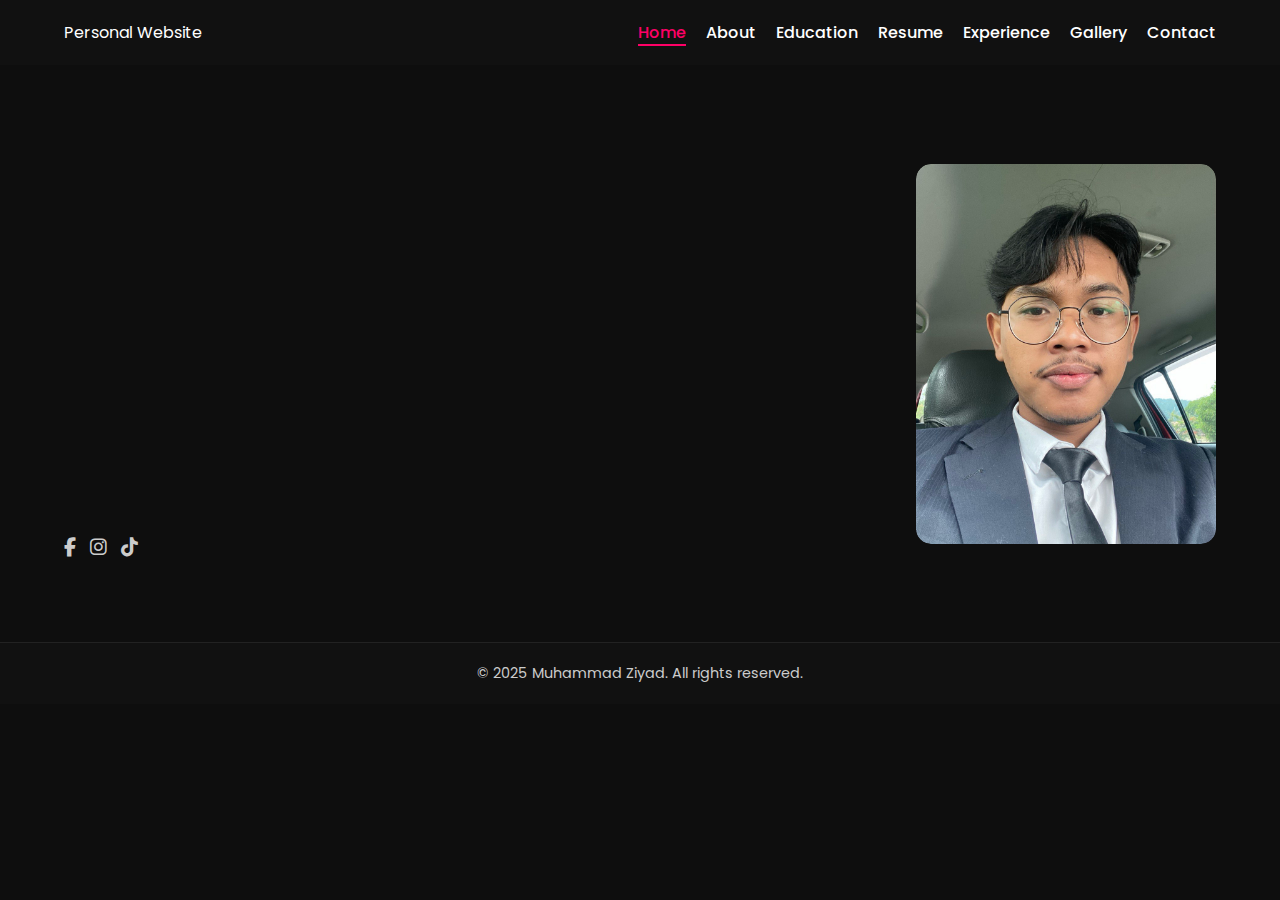
<file: index.html>
<!DOCTYPE html>
<html lang="en">
<head>
  <meta charset="UTF-8" />
  <meta name="viewport" content="width=device-width, initial-scale=1.0" />
  <title>Personal Website</title>
  <link rel="stylesheet" href="css/style.css" />
  <link href="https://fonts.googleapis.com/css2?family=Poppins:wght@300;500;700&display=swap" rel="stylesheet" />
  <link rel="stylesheet" href="https://cdnjs.cloudflare.com/ajax/libs/font-awesome/6.4.0/css/all.min.css"/>
  <style>
    .slideshow {
      position: relative;
      width: 300px;
      height: 380px;
      overflow: hidden;
      border-radius: 15px;
    }

    .slideshow img {
      width: 100%;
      height: 100%;
      object-fit: cover;
      position: absolute;
      top: 0;
      left: 0;
      opacity: 0;
      transition: opacity 1s ease-in-out;
    }

    .slideshow img.active {
      opacity: 1;
    }

    .nav-container a.active {
      color: #ff0066;
      border-bottom: 2px solid #ff0066;
    }
  </style>
</head>
<body>
  <header class="navbar">
    <div class="container nav-container">
      <div class="logo">Personal Website</div>
      <nav>
        <ul>
          <li><a href="index.html" class="active">Home</a></li>
          <li><a href="about.html">About</a></li>
          <li><a href="education.html">Education</a></li>
          <li><a href="resume.html">Resume</a></li>
          <li><a href="experience.html">Experience</a></li>
          <li><a href="gallery.html">Gallery</a></li>
          <li><a href="contact.html">Contact</a></li>
        </ul>
      </nav>
    </div>
  </header>

  <section class="hero">
    <div class="container hero-content">
      <div class="text">
        <h5>WELCOME TO MY WORLD</h5>
        <h1>Hi, I'm <span class="highlight">Muhammad Ziyad</span><br>a <span class="highlight">Student & Developer</span>.</h1>
        <p>Currently pursuing a Diploma in Information Management.</p>
        <div class="socials">
          <p>Find me on:</p>
          <a href="https://www.facebook.com/MuhdZiyadZuha" target="_blank"><i class="fab fa-facebook-f"></i></a>
          <a href="https://www.instagram.com/mdzyadd" target="_blank"><i class="fab fa-instagram"></i></a>
          <a href="https://www.tiktok.com/@_mdziyaddzx" target="_blank"><i class="fab fa-tiktok"></i></a>
        </div>
      </div>

      <div class="photo">
        <div class="slideshow">
          <img src="image/profile.jpeg.jpg" class="active" alt="Muhammad Ziyad 1">
          <img src="image/profile2.jpeg" alt="Muhammad Ziyad 2">
          <img src="image/profile3.jpeg" alt="Muhammad Ziyad 3">
          <img src="image/profile4.jpeg" alt="Muhammad Ziyad 4">
          <img src="image/profile5.jpeg" alt="Muhammad Ziyad 5">
        </div>
      </div>
    </div>
  </section>

  <script>
    const images = document.querySelectorAll(".slideshow img");
    let current = 0;

    setInterval(() => {
      images[current].classList.remove("active");
      current = (current + 1) % images.length;
      images[current].classList.add("active");
    }, 3000); 
  </script>

  <footer style="background:#111; color:#ccc; text-align:center; padding:20px; font-size:0.9em;">
  &copy; 2025 Muhammad Ziyad. All rights reserved.
</footer>

</body>
</html>
</file>
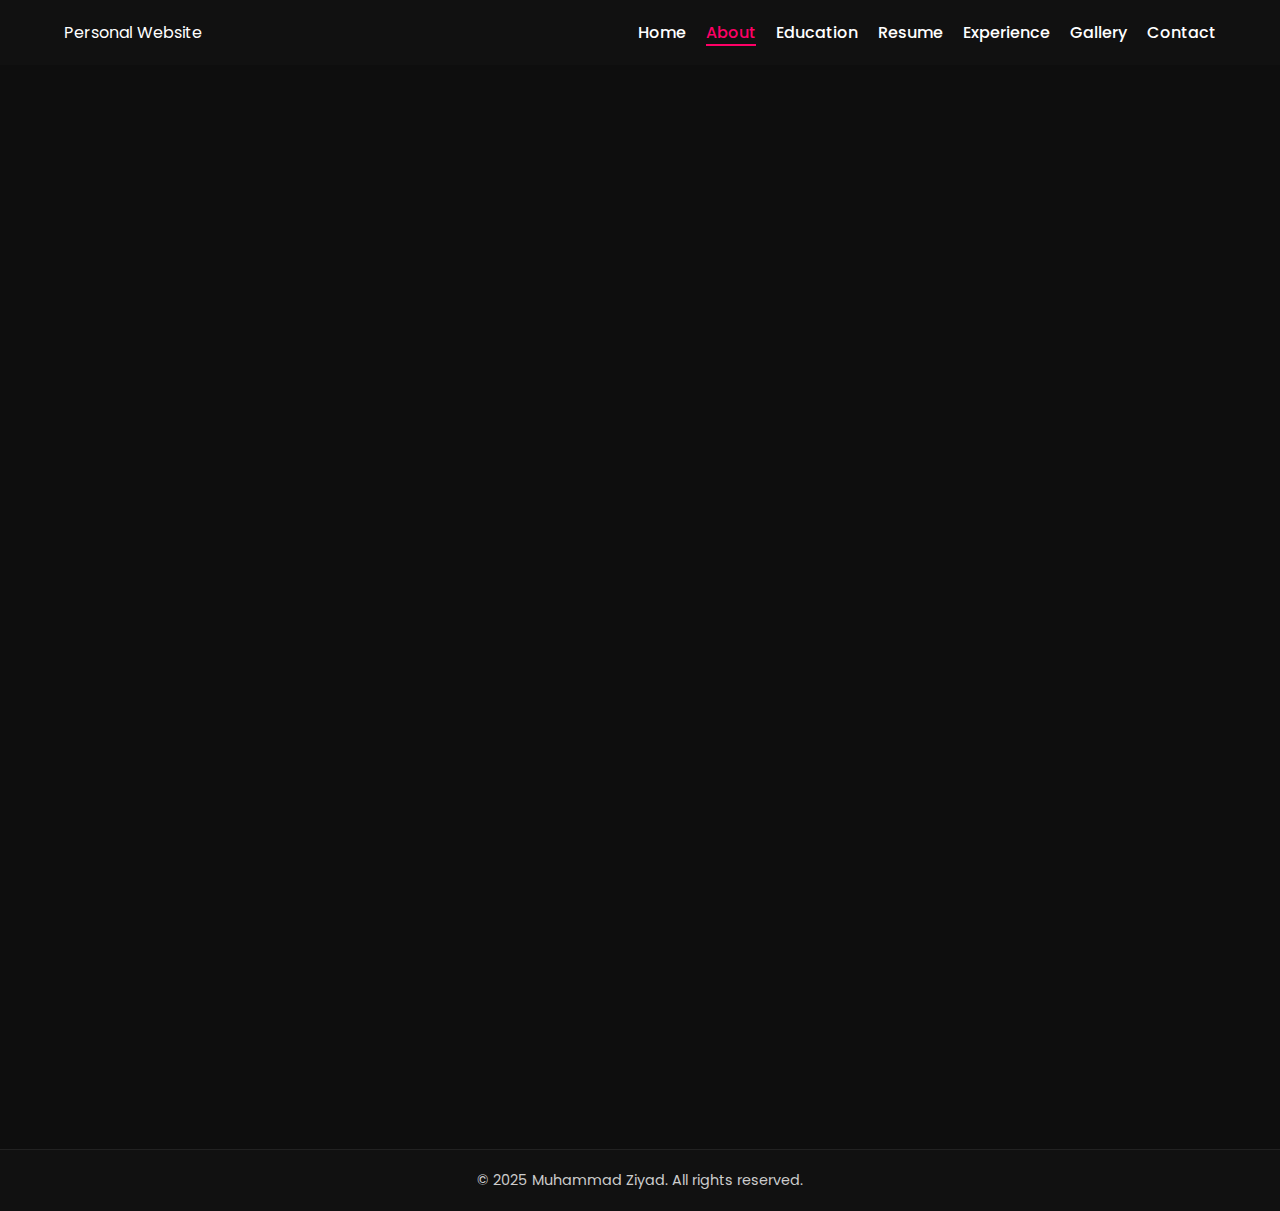
<file: about.html>
<!DOCTYPE html>
<html lang="en">
<head>
  <meta charset="UTF-8" />
  <meta name="viewport" content="width=device-width, initial-scale=1.0" />
  <title>About - Muhammad Ziyad</title>
  <link rel="stylesheet" href="css/style.css" />
  <link href="https://fonts.googleapis.com/css2?family=Poppins:wght@300;500;700&display=swap" rel="stylesheet" />
  <link rel="stylesheet" href="https://cdnjs.cloudflare.com/ajax/libs/font-awesome/6.4.0/css/all.min.css"/>
  <style>
    body {
      font-family: 'Poppins', sans-serif;
      margin: 0;
      background-color: #0e0e0e;
      color: #fff;
    }

    .container {
      width: 90%;
      max-width: 1200px;
      margin: auto;
    }

    .navbar {
      background: #111;
      padding: 20px 0;
    }

    .nav-container {
      display: flex;
      justify-content: space-between;
      align-items: center;
    }

    .nav-container ul {
      list-style: none;
      display: flex;
      gap: 20px;
      margin: 0;
      padding: 0;
    }

    .nav-container a {
      color: #fff;
      text-decoration: none;
      font-weight: 500;
    }

    .nav-container a.active {
      color: #ff0066;
      border-bottom: 2px solid #ff0066;
    }

    .hero {
      padding: 80px 0;
    }

    .hero-content {
      display: flex;
      flex-wrap: wrap;
      justify-content: space-between;
      align-items: flex-start;
      gap: 40px;
    }

    .text {
      flex: 1;
      max-width: 600px;
      animation: fadeInUp 1.2s ease-in-out forwards;
      opacity: 0;
    }

    .photo {
      animation: fadeInUp 1.5s ease-in-out forwards;
      opacity: 0;
    }

    .photo img {
      max-width: 300px;
      border-radius: 15px;
    }

    .info-table {
      width: 100%;
      max-width: 600px;
      border-collapse: collapse;
      margin-top: 20px;
    }

    .info-table td {
      padding: 10px 15px;
      border-bottom: 1px solid #444;
      vertical-align: top;
    }

    .info-table td:first-child {
      font-weight: 600;
      color: #ff0066;
      width: 200px;
      white-space: nowrap;
    }

    .info-table i {
      margin-right: 8px;
    }

    .skills span {
      display: inline-block;
      background: #222;
      padding: 5px 10px;
      margin: 5px 5px 0 0;
      border-radius: 5px;
    }

    .btn {
      display: inline-block;
      margin-top: 30px;
      padding: 12px 25px;
      border-radius: 30px;
      background: #ff0066;
      color: white;
      text-decoration: none;
      font-weight: 500;
      transition: background 0.3s ease;
    }

    .btn:hover {
      background: #e6005c;
    }

    @keyframes fadeInUp {
      from {
        opacity: 0;
        transform: translateY(30px);
      }
      to {
        opacity: 1;
        transform: translateY(0);
      }
    }
  </style>
</head>
<body>

  <header class="navbar">
    <div class="container nav-container">
      <div class="logo">Personal Website</div>
      <nav>
        <ul>
          <li><a href="index.html">Home</a></li>
          <li><a href="about.html" class="active">About</a></li>
          <li><a href="education.html">Education</a></li>
          <li><a href="resume.html">Resume</a></li>
          <li><a href="experience.html">Experience</a></li>
          <li><a href="gallery.html">Gallery</a></li>
          <li><a href="contact.html">Contact</a></li>
        </ul>
      </nav>
    </div>
  </header>

  <section class="hero">
    <div class="container hero-content">
      <div class="text about-card">
        <h1>About Me</h1>
        <p>I am currently pursuing a Diploma in Information Management at UiTM Machang. I'm passionate about digital creativity, UI/UX design, and web development. I enjoy learning new technologies and applying them to real-world solutions.</p>
        
        <h2 style="margin-top: 40px;">Personal Information</h2>
        <hr style="border: 1px solid #444; margin-bottom: 20px;" />

        <table class="info-table">
          <tr>
            <td><i class="fas fa-user"></i> Full Name</td>
            <td>Muhammad Ziyad Bin Zuha</td>
          </tr>
          <tr>
            <td><i class="fas fa-calendar-alt"></i> Date of Birth</td>
            <td>August 22, 2004</td>
          </tr>
          <tr>
            <td><i class="fas fa-map-marker-alt"></i> Hometown</td>
            <td>Kota Bharu, Kelantan</td>
          </tr>
          <tr>
            <td><i class="fas fa-university"></i> Institution</td>
            <td>Universiti Teknologi MARA Cawangan Kelantan</td>
          </tr>
          <tr>
            <td><i class="fas fa-book"></i> Program</td>
            <td>Diploma in Information Management</td>
          </tr>
          <tr>
            <td><i class="fas fa-heart"></i> Interests</td>
            <td>Web development, animation, UI/UX, digital creativity</td>
          </tr>
          <tr>
            <td><i class="fas fa-gamepad"></i> Hobbies</td>
            <td>Badminton, designing, exploring tech trends</td>
          </tr>
        </table>

        <a href="Muhammad_Ziyad_Resume.pdf" class="btn" download>Download My CV</a>

        <div class="skills">
          <p style="margin-top: 30px;">Core Competencies:</p>
          <span>HTML</span>
          <span>CSS</span>
          <span>JavaScript</span>
          <span>UI/UX Design</span>
          <span>Communication</span>
        </div>
      </div>

      <div class="photo">
        <img src="image/logouitm.jpg" alt="Muhammad Ziyad Profile" />
      </div>
    </div>
  </section>

  <footer style="background:#111; color:#ccc; text-align:center; padding:20px; font-size:0.9em;">
  &copy; 2025 Muhammad Ziyad. All rights reserved.
</footer>

</body>
</html>
</file>
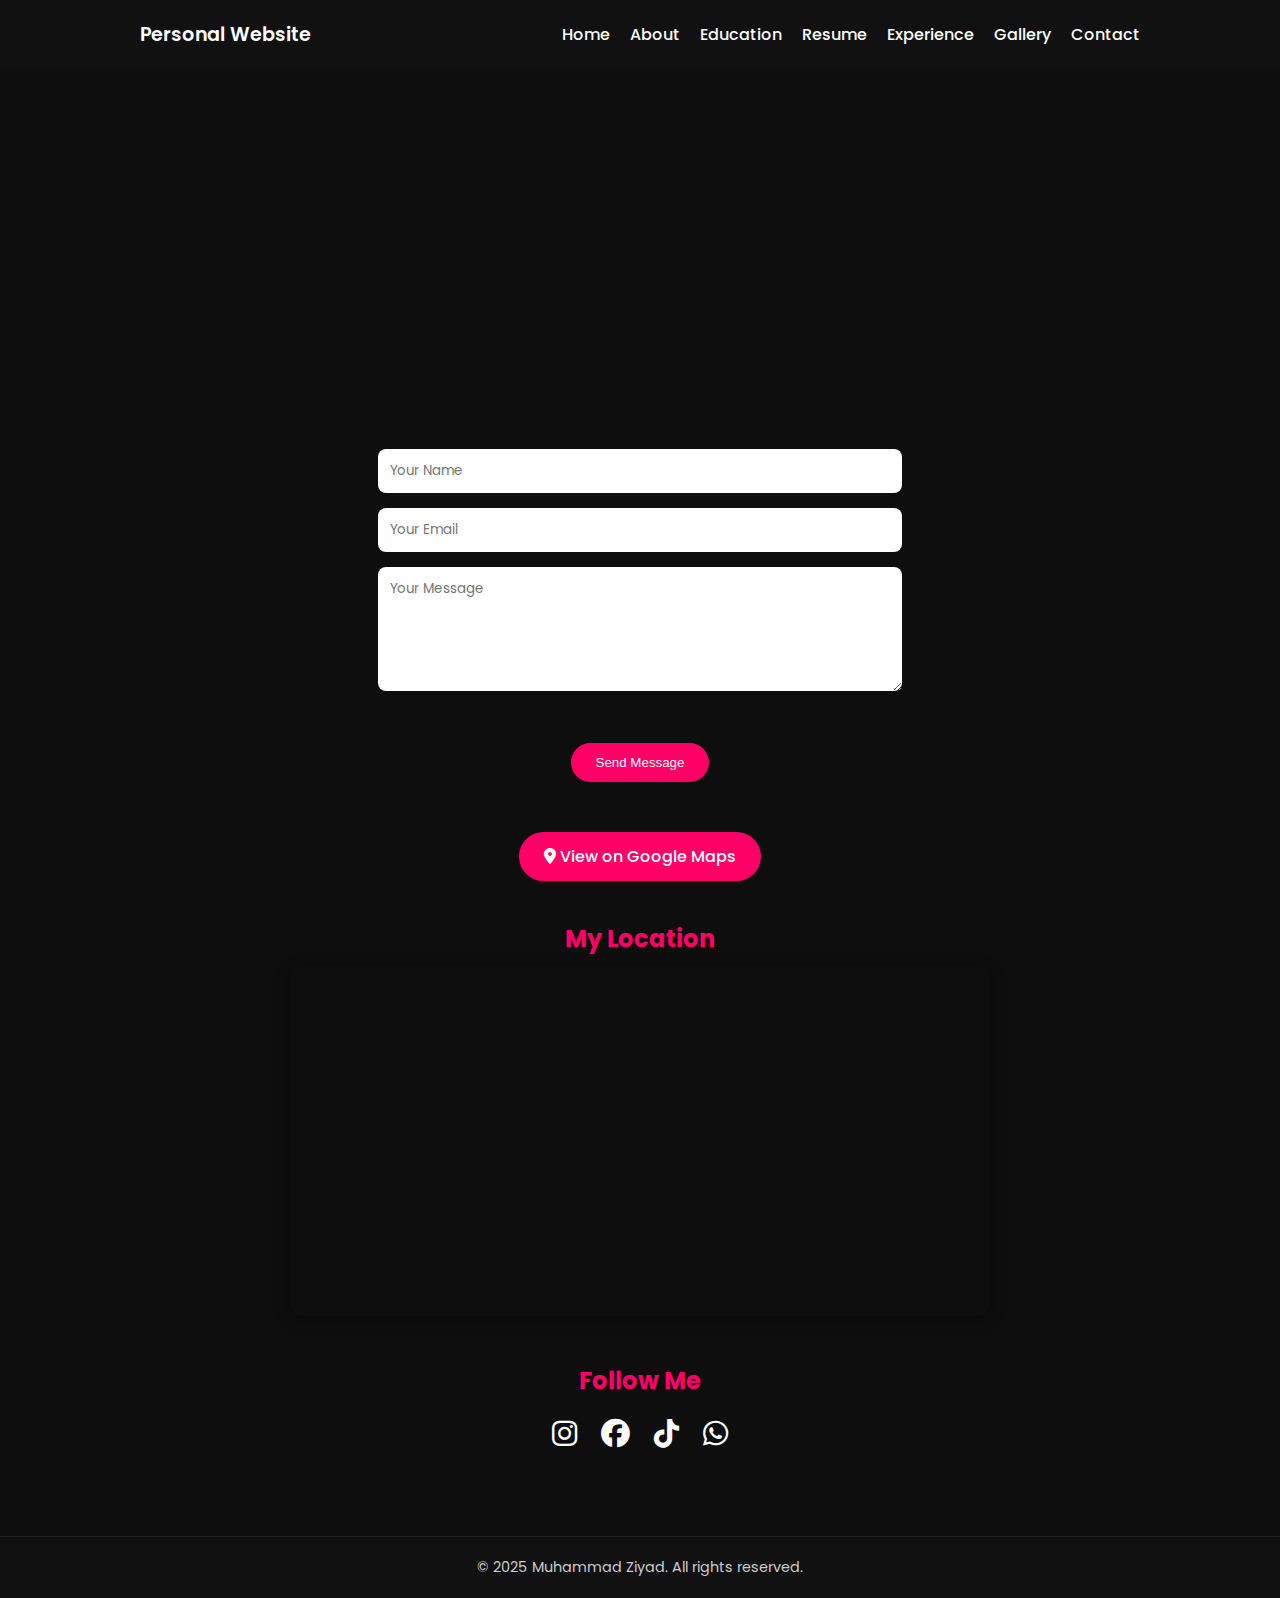
<file: contact.html>
<!DOCTYPE html>
<html lang="en">
<head>
  <meta charset="UTF-8" />
  <meta name="viewport" content="width=device-width, initial-scale=1.0" />
  <title>Contact - Muhammad Ziyad</title>
  <link rel="stylesheet" href="css/style.css" />
  <link href="https://fonts.googleapis.com/css2?family=Poppins:wght@300;500;700&display=swap" rel="stylesheet" />
  <link rel="stylesheet" href="https://cdnjs.cloudflare.com/ajax/libs/font-awesome/6.4.0/css/all.min.css"/>
  <style>
    body {
      font-family: 'Poppins', sans-serif;
      background-color: #0e0e0e;
      color: white;
      margin: 0;
    }

    .navbar {
      background: #111;
      padding: 20px 0;
    }

    .nav-container {
      width: 90%;
      max-width: 1000px;
      margin: auto;
      display: flex;
      justify-content: space-between;
      align-items: center;
      flex-wrap: wrap;
    }

    .nav-container ul {
      list-style: none;
      display: flex;
      gap: 20px;
      margin: 0;
      padding: 0;
    }

    .nav-container a {
      color: #fff;
      text-decoration: none;
      font-weight: 500;
    }

    .logo {
      color: #fff;
      font-weight: 600;
      font-size: 1.2em;
    }

    .hero {
      padding: 80px 0;
    }

    .hero-content {
      display: flex;
      flex-wrap: wrap;
      justify-content: center;
      align-items: flex-start;
      gap: 40px;
    }

    .text {
      flex: 1;
      max-width: 700px;
      text-align: center;
    }

    h1 {
      font-size: 2.5em;
      color: #ff0066;
    }

    h5 {
      font-size: 1em;
      letter-spacing: 2px;
      color: #aaa;
      margin-bottom: 10px;
    }

    form input, form textarea {
      width: 100%;
      max-width: 500px;
      padding: 12px;
      margin-bottom: 15px;
      border: none;
      border-radius: 8px;
      font-family: 'Poppins', sans-serif;
    }

    .btn {
      background-color: #ff0066;
      color: white;
      padding: 12px 25px;
      border-radius: 30px;
      text-decoration: none;
      font-weight: 500;
      border: none;
      cursor: pointer;
      transition: background 0.3s ease;
    }

    .btn:hover {
      background-color: #e6005c;
    }

    .social-icons {
      margin-top: 40px;
    }

    .social-icons h2 {
      color: #ff0066;
      margin-bottom: 15px;
    }

    .social-icons a {
      color: #fff;
      margin: 0 10px;
      font-size: 1.8em;
      transition: color 0.3s ease;
    }

    .social-icons a:hover {
      color: #ff0066;
    }

    @media (max-width: 768px) {
      .nav-container {
        flex-direction: column;
        align-items: flex-start;
      }

      .nav-container ul {
        flex-wrap: wrap;
        gap: 10px;
        padding-top: 10px;
      }

      .text {
        padding: 0 15px;
      }

      form input, form textarea {
        max-width: 100%;
      }
    }
  </style>
</head>
<body>

  <header class="navbar">
    <div class="container nav-container">
      <div class="logo">Personal Website</div>
      <nav>
        <ul>
          <li><a href="index.html">Home</a></li>
          <li><a href="about.html">About</a></li>
          <li><a href="education.html">Education</a></li>
          <li><a href="resume.html">Resume</a></li>
          <li><a href="experience.html">Experience</a></li>
          <li><a href="gallery.html">Gallery</a></li>
          <li><a href="contact.html">Contact</a></li>
        </ul>
      </nav>
    </div>
  </header>

  <section class="hero">
    <div class="container hero-content">
      <div class="text">
        <h5>Let's Connect</h5>
        <h1>Contact Me</h1>
        <p>Have a project in mind or just want to say hello? Feel free to reach out through the form below or my email.</p>

        <p>Email: <a href="mailto:ziyadzuha04@gmail.com" style="color:#ff0066;">ziyadzuha04@gmail.com</a></p>
        <p>Phone: +60 11-39135913</p>

        <form action="#" method="post">
          <input type="text" name="name" placeholder="Your Name" required><br>
          <input type="email" name="email" placeholder="Your Email" required><br>
          <textarea name="message" placeholder="Your Message" rows="5" required></textarea><br>
          <button type="submit" class="btn">Send Message</button>
        </form>

      <div style="margin-top: 20px;">
        <a href="https://maps.app.goo.gl/zMBNtngVoQjadzvx5" class="btn" target="_blank">
        <i class="fas fa-map-marker-alt"></i> View on Google Maps
        </a>
    </div>
        
      <div style="margin-top: 40px;">
       <h2 style="color:#ff0066; margin-bottom: 10px;">My Location</h2>
       <iframe 
       src="https://www.google.com/maps/embed?pb=!1m18!1m12!1m3!1d3969.6947729231606!2d102.2734988!3d5.7569976!2m3!1f0!2f0!3f0!3m2!1i1024!2i768!4f13.1!3m3!1m2!1s0x31b68fe6f50d123f%3A0xaeb67217536d6442!2sUiTM%20Machang!5e0!3m2!1sen!2smy!4v1751524578089!5m2!1sen!2smy" 
       width="100%" 
       height="350" 
       style="border:0; border-radius:12px; box-shadow: 0 4px 15px rgba(0,0,0,0.4);" 
       allowfullscreen="" 
       loading="lazy" 
       referrerpolicy="no-referrer-when-downgrade">
       </iframe>
    </div>


        <div class="social-icons">
          <h2>Follow Me</h2>
          <a href="https://instagram.com/mdzyadd" target="_blank"><i class="fab fa-instagram"></i></a>
          <a href="https://facebook.com/MuhdZiyadZuha" target="_blank"><i class="fab fa-facebook"></i></a>
          <a href="https://tiktok.com/@_mdziyaddzx" target="_blank"><i class="fab fa-tiktok"></i></a>
          <a href="https://wa.me/601139135913" target="_blank"><i class="fab fa-whatsapp"></i></a>
        </div>

      </div>
    </div>
  </section>

  <footer style="background:#111; color:#ccc; text-align:center; padding:20px; font-size:0.9em;">
  &copy; 2025 Muhammad Ziyad. All rights reserved.
</footer>

</body>
</html>
</file>
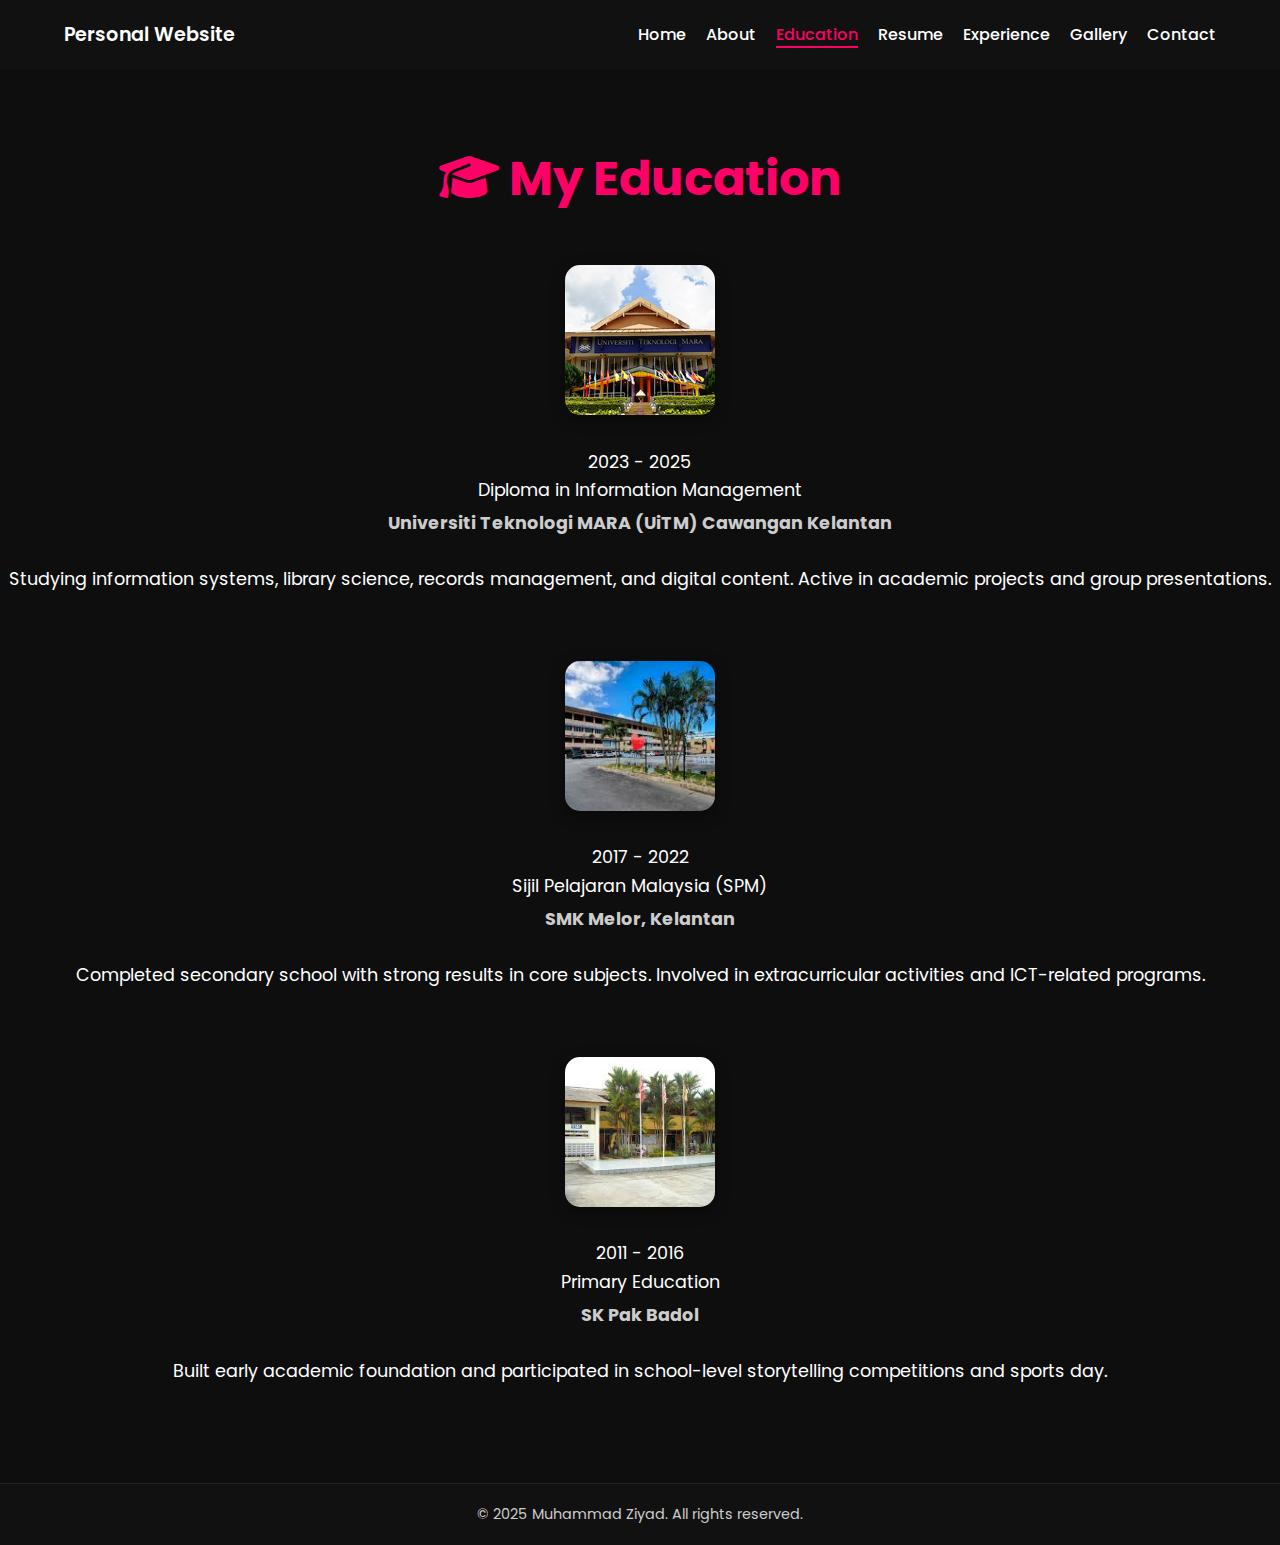
<file: education.html>
<!DOCTYPE html>
<html lang="en">
<head>
  <meta charset="UTF-8" />
  <meta name="viewport" content="width=device-width, initial-scale=1.0" />
  <title>Education - Muhammad Ziyad</title>
  <link rel="stylesheet" href="css/style.css" />
  <link href="https://fonts.googleapis.com/css2?family=Poppins:wght@300;500;700&display=swap" rel="stylesheet" />
  <link rel="stylesheet" href="https://cdnjs.cloudflare.com/ajax/libs/font-awesome/6.4.0/css/all.min.css"/>
  <style>
    body {
      font-family: 'Poppins', sans-serif;
      margin: 0;
      background-color: #0e0e0e;
      color: #fff;
    }

    .navbar {
      background: #111;
      padding: 20px 0;
    }

    .nav-container {
      width: 90%;
      max-width: 1200px;
      margin: auto;
      display: flex;
      justify-content: space-between;
      align-items: center;
    }

    .logo {
      font-size: 1.2rem;
      font-weight: 600;
      color: white;
    }

    .nav-container ul {
      list-style: none;
      display: flex;
      gap: 20px;
      margin: 0;
      padding: 0;
    }

    .nav-container a {
      color: #fff;
      text-decoration: none;
      font-weight: 500;
    }

    .nav-container a.active {
      color: #ff0066;
      border-bottom: 2px solid #ff0066;
    }

    .section {
      padding: 50px 0 80px;
      text-align: center;
    }

    .section h1 {
      font-size: 3em;
      color: #ff0066;
      margin-bottom: 50px;
    }

    .education-table {
      display: flex;
      flex-direction: column;
      gap: 50px;
      align-items: center;
    }

    .education-row {
      display: flex;
      flex-direction: column;
      align-items: center;
      text-align: center;
    }

    .education-row img {
      width: 150px;
      height: 150px;
      object-fit: cover;
      border-radius: 15px;
      box-shadow: 0 4px 15px rgba(0, 0, 0, 0.4);
      margin-bottom: 15px;
    }

    .education-text {
      font-size: 1.1em;
      line-height: 1.6;
    }

    .education-text strong {
      display: block;
      margin-top: 5px;
      color: #ccc;
    }

    @media (max-width: 768px) {
      .nav-container {
        flex-direction: column;
        align-items: flex-start;
      }

      .nav-container ul {
        flex-wrap: wrap;
        gap: 10px;
      }

      .section h1 {
        font-size: 2em;
      }

      .education-row img {
        width: 120px;
        height: 120px;
      }

      .education-text {
        font-size: 1em;
      }
    }
  </style>
</head>
<body>

  <header class="navbar">
    <div class="nav-container">
      <div class="logo">Personal Website</div>
      <nav>
        <ul>
          <li><a href="index.html">Home</a></li>
          <li><a href="about.html">About</a></li>
          <li><a href="education.html" class="active">Education</a></li>
          <li><a href="resume.html">Resume</a></li>
          <li><a href="experience.html">Experience</a></li>
          <li><a href="gallery.html">Gallery</a></li>
          <li><a href="contact.html">Contact</a></li>
        </ul>
      </nav>
    </div>
  </header>

  <section class="section">
    <h1><i class="fas fa-graduation-cap"></i> My Education</h1>

    <div class="education-table">
      <div class="education-row">
  <img src="image/uitm.jpeg" alt="UiTM">
  <p class="education-text">
    2023 - 2025<br>
    Diploma in Information Management
    <strong>Universiti Teknologi MARA (UiTM) Cawangan Kelantan</strong><br>
    Studying information systems, library science, records management, and digital content. Active in academic projects and group presentations.
  </p>
</div>

<div class="education-row">
  <img src="image/smkmelor.jpeg" alt="SMK">
  <p class="education-text">
    2017 - 2022<br>
    Sijil Pelajaran Malaysia (SPM)
    <strong>SMK Melor, Kelantan</strong><br>
    Completed secondary school with strong results in core subjects. Involved in extracurricular activities and ICT-related programs.
  </p>
</div>

<div class="education-row">
  <img src="image/sk.jpeg" alt="SK">
  <p class="education-text">
    2011 - 2016<br>
    Primary Education
    <strong>SK Pak Badol</strong><br>
    Built early academic foundation and participated in school-level storytelling competitions and sports day.
  </p>
</div>

    </div>
  </section>

  <footer style="background:#111; color:#ccc; text-align:center; padding:20px; font-size:0.9em;">
  &copy; 2025 Muhammad Ziyad. All rights reserved.
</footer>

</body>
</html>
</file>
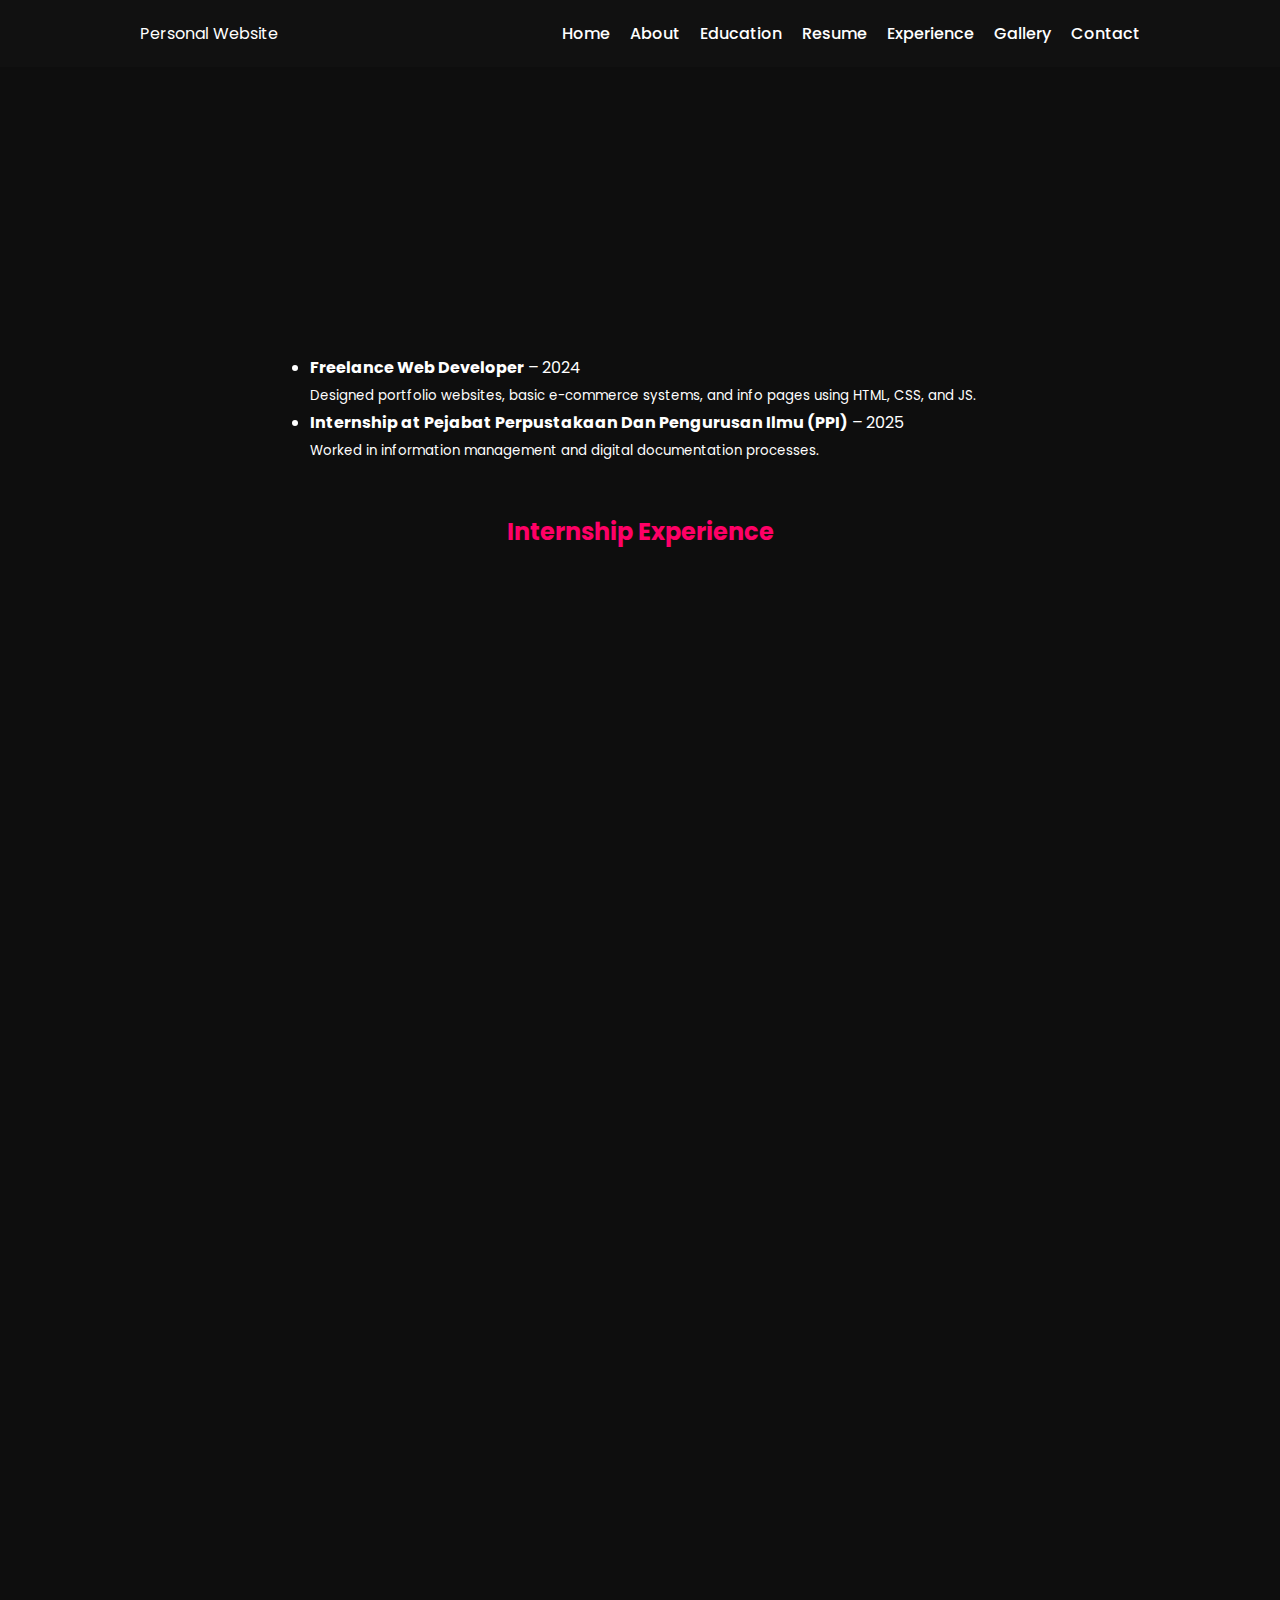
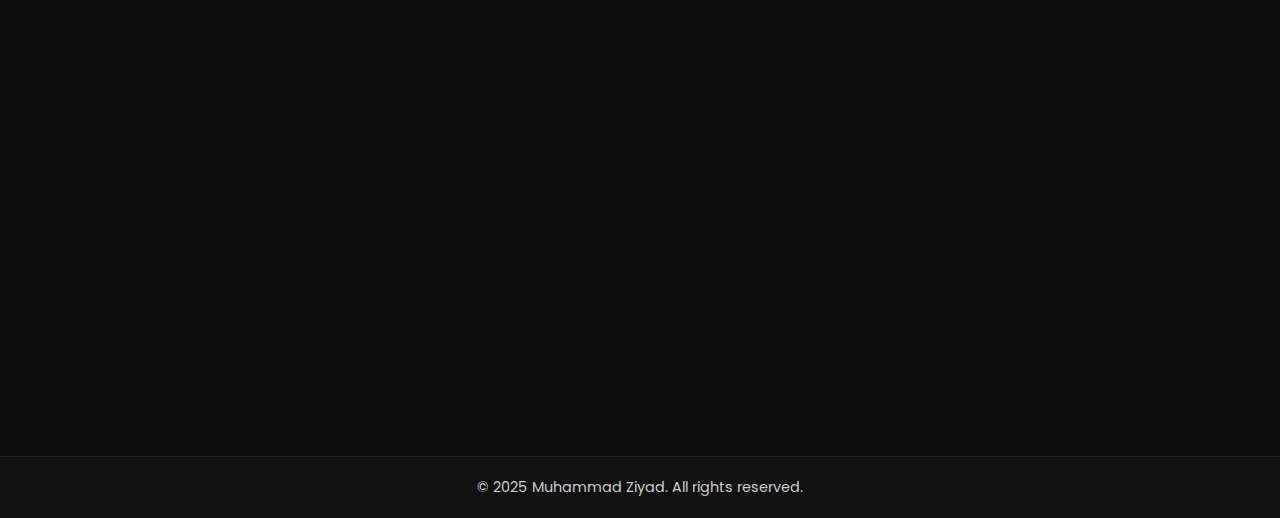
<file: experience.html>
<!DOCTYPE html>
<html lang="en">
<head>
  <meta charset="UTF-8" />
  <meta name="viewport" content="width=device-width, initial-scale=1.0" />
  <title>Experience - Muhammad Ziyad</title>
  <link rel="stylesheet" href="css/style.css" />
  <link href="https://fonts.googleapis.com/css2?family=Poppins:wght@300;500;700&display=swap" rel="stylesheet" />
  <style>
    body {
      font-family: 'Poppins', sans-serif;
      background-color: #0e0e0e;
      color: white;
      margin: 0;
    }

    .navbar {
      background: #111;
      padding: 20px 0;
    }

    .nav-container {
      width: 90%;
      max-width: 1000px;
      margin: auto;
      display: flex;
      justify-content: space-between;
      align-items: center;
      flex-wrap: wrap;
    }

    .nav-container ul {
      list-style: none;
      display: flex;
      gap: 20px;
      margin: 0;
      padding: 0;
    }

    .nav-container a {
      color: #fff;
      text-decoration: none;
      font-weight: 500;
    }

    .hero {
      padding: 80px 0;
    }

    .hero-content {
      display: flex;
      flex-wrap: wrap;
      justify-content: center;
      align-items: flex-start;
      gap: 40px;
    }

    .text {
      flex: 1;
      max-width: 700px;
      text-align: center;
      padding: 0 20px;
    }

    .text h1 {
      color: #ff0066;
      font-size: 2.5em;
      margin-bottom: 15px;
    }

    ul {
      text-align: left;
      padding-left: 20px;
      line-height: 1.7em;
      margin-bottom: 40px;
    }

    
    .intern-img {
      margin-top: 50px;
      text-align: center;
      perspective: 1000px;
    }

    .intern-img h2 {
      color: #ff0066;
      margin-bottom: 20px;
    }

    .intern-img img {
      width: 280px;
      max-width: 90%;
      margin: 15px;
      border-radius: 15px;
      box-shadow: 0 4px 15px rgba(0, 0, 0, 0.4);
      animation: spinningDoor 1.5s ease forwards;
      transform-origin: left;
      opacity: 0;
    }

    .caption {
      .img-block {
  margin-bottom: 30px;
  animation: spinningDoor 1.5s ease forwards;
  transform-origin: left;
  opacity: 0;
  animation-delay: 0.3s;
  animation-fill-mode: forwards;
}

.img-block img {
  display: block;
  margin: 0 auto;
  border-radius: 15px;
  width: 280px;
  box-shadow: 0 4px 15px rgba(0, 0, 0, 0.4);
}

.img-block .caption {
  margin-top: 12px;
  font-style: italic;
  color: #ccc;
  font-size: 0.95em;
  animation: fadeIn 2s ease 1.8s forwards;
  opacity: 0;
}

      margin-top: 20px;
      font-style: italic;
      color: #ccc;
      font-size: 0.95em;
      animation: fadeIn 2s ease 1.5s forwards;
      opacity: 0;
    }

    @keyframes spinningDoor {
      0% {
        transform: rotateY(90deg);
        opacity: 0;
      }
      100% {
        transform: rotateY(0deg);
        opacity: 1;
      }
    }

    @keyframes fadeIn {
      from {
        opacity: 0;
      }
      to {
        opacity: 1;
      }
    }

    @media (max-width: 768px) {
      .nav-container {
        flex-direction: column;
        align-items: flex-start;
      }

      .nav-container ul {
        flex-wrap: wrap;
        gap: 10px;
        padding-top: 10px;
      }

      .text {
        padding: 0 15px;
      }

      .intern-img img {
        width: 90%;
        margin: 10px auto;
      }
    }
  </style>
</head>
<body>

  <header class="navbar">
    <div class="container nav-container">
      <div class="logo">Personal Website</div>
      <nav>
        <ul>
          <li><a href="index.html">Home</a></li>
          <li><a href="about.html">About</a></li>
          <li><a href="education.html">Education</a></li>
          <li><a href="resume.html">Resume</a></li>
          <li><a href="experience.html">Experience</a></li>
          <li><a href="gallery.html">Gallery</a></li>
          <li><a href="contact.html">Contact</a></li>
        </ul>
      </nav>
    </div>
  </header>

  <section class="hero">
    <div class="container hero-content">
      <div class="text">
        <h5>Career Journey</h5>
        <h1>My Experience</h1>
        <p>Throughout my studies and development journey, I have participated in several projects and gained industry exposure as follows:</p>
        <ul>
          <li><strong>Freelance Web Developer</strong> – 2024  
            <br><small>Designed portfolio websites, basic e-commerce systems, and info pages using HTML, CSS, and JS.</small></li>
          <li><strong>Internship at Pejabat Perpustakaan Dan Pengurusan Ilmu (PPI)</strong> – 2025  
            <br><small>Worked in information management and digital documentation processes.</small></li>
        </ul>

        <div class="intern-img">
  <h2>Internship Experience</h2>

  <div class="img-block">
    <img src="image/intern.jpg" alt="Internship 1">
    <div class="caption">Cataloging digital materials at PPI</div>
  </div>

  <div class="img-block">
    <img src="image/intern2.jpg" alt="Internship 2">
    <div class="caption">Team briefing session during internship how to use Zeutschel Scanner</div>
  </div>

  <div class="img-block">
    <img src="image/intern3.jpg" alt="Internship 3">
    <div class="caption">Arranging the musem material at Gallery and Museum & MCP Section</div>
  </div>


        </div>

      </div>
    </div>
  </section>

  <footer style="background:#111; color:#ccc; text-align:center; padding:20px; font-size:0.9em;">
  &copy; 2025 Muhammad Ziyad. All rights reserved.
</footer>

</body>
</html>
</file>
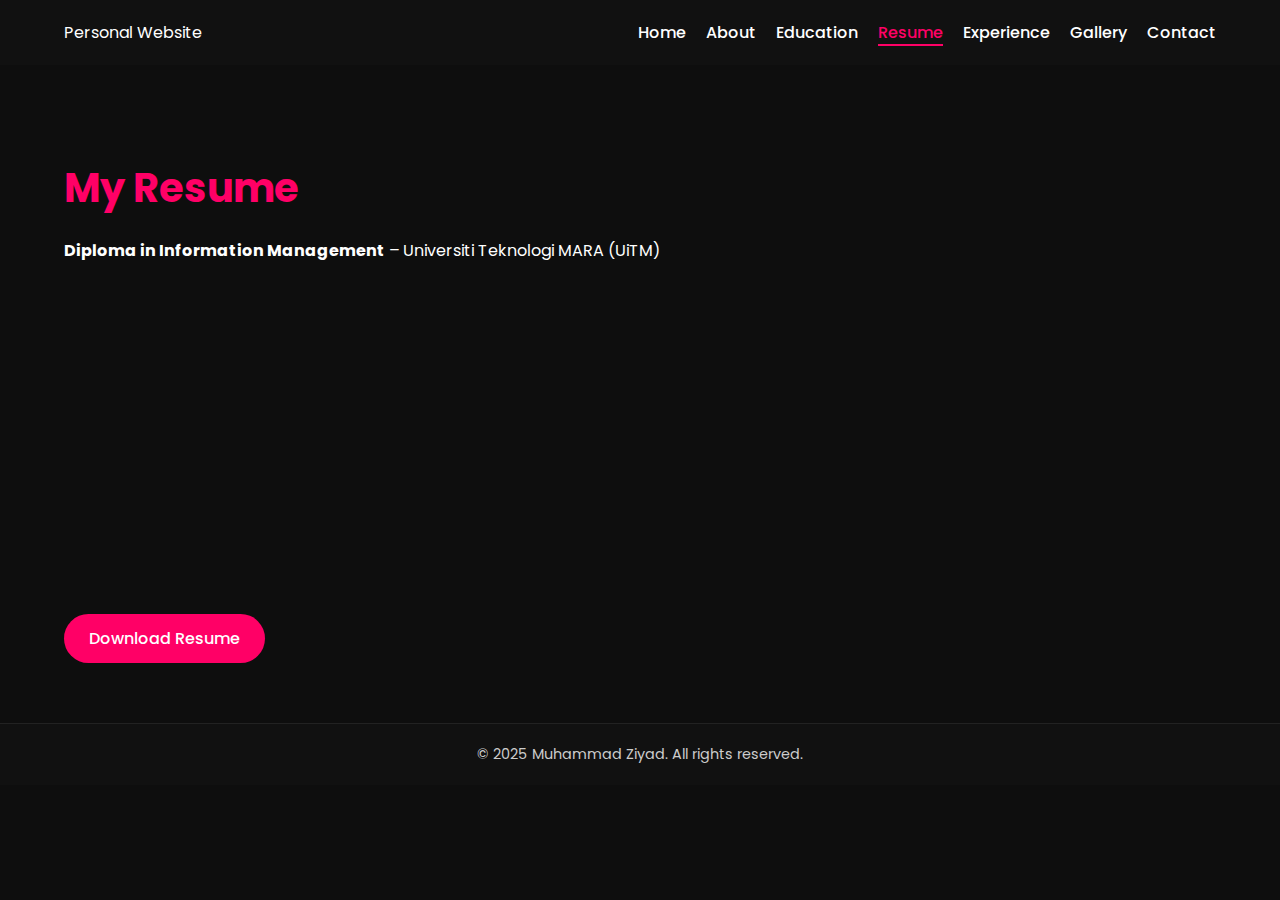
<file: resume.html>
<!DOCTYPE html>
<html lang="en">
<head>
  <meta charset="UTF-8" />
  <meta name="viewport" content="width=device-width, initial-scale=1.0" />
  <title>Resume - Muhammad Ziyad</title>
  <link rel="stylesheet" href="css/style.css" />
  <link href="https://fonts.googleapis.com/css2?family=Poppins:wght@300;500;700&display=swap" rel="stylesheet" />
  <style>
    body {
      font-family: 'Poppins', sans-serif;
      margin: 0;
      background-color: #0e0e0e;
      color: #fff;
    }

    .navbar {
      background: #111;
      padding: 20px 0;
    }

    .nav-container {
      display: flex;
      justify-content: space-between;
      align-items: center;
      width: 90%;
      max-width: 1200px;
      margin: auto;
    }

    .nav-container ul {
      list-style: none;
      display: flex;
      gap: 20px;
      margin: 0;
      padding: 0;
    }

    .nav-container a {
      color: #fff;
      text-decoration: none;
      font-weight: 500;
    }

    .nav-container a.active {
      color: #ff0066;
      border-bottom: 2px solid #ff0066;
    }

    .resume {
      padding: 60px 0;
      color: #fff;
      background-color: #0e0e0e;
    }

    .resume h2 {
      font-size: 2.5em;
      margin-bottom: 20px;
      color: #ff0066;
    }

    .container {
      width: 90%;
      max-width: 1200px;
      margin: auto;
    }

    table {
      width: 100%;
      border-collapse: collapse;
      margin-top: 20px;
      animation: fadeInUp 1.2s ease-out forwards;
      opacity: 0;
    }

    table th,
    table td {
      text-align: left;
      padding: 12px 15px;
      border: 1px solid #444;
    }

    table th {
      background-color: #1a1a1a;
      color: #ff0066;
    }

    table tr:nth-child(even) {
      background-color: #1c1c1c;
    }

    .btn {
      display: inline-block;
      margin-top: 30px;
      padding: 12px 25px;
      border-radius: 30px;
      background: #ff0066;
      color: white;
      text-decoration: none;
      font-weight: 500;
      transition: background 0.3s ease;
    }

    .btn:hover {
      background: #e6005c;
    }

    @keyframes fadeInUp {
      from {
        transform: translateY(40px);
        opacity: 0;
      }
      to {
        transform: translateY(0);
        opacity: 1;
      }
    }
  </style>
</head>
<body>

  <header class="navbar">
    <div class="nav-container">
      <div class="logo">Personal Website</div>
      <nav>
        <ul>
          <li><a href="index.html">Home</a></li>
          <li><a href="about.html">About</a></li>
          <li><a href="education.html">Education</a></li>
          <li><a href="resume.html" class="active">Resume</a></li>
          <li><a href="experience.html">Experience</a></li>
          <li><a href="gallery.html">Gallery</a></li>
          <li><a href="contact.html">Contact</a></li>
        </ul>
      </nav>
    </div>
  </header>

  <section class="resume">
    <div class="container">
      <h2>My Resume</h2>
      <p><strong>Diploma in Information Management</strong> – Universiti Teknologi MARA (UiTM)</p>

      <table>
        <tr>
          <th>Category</th>
          <th>Details</th>
        </tr>
        <tr>
          <td>Languages</td>
          <td>HTML, CSS, JavaScript</td>
        </tr>
        <tr>
          <td>Frameworks</td>
          <td>Bootstrap (Basic), Tailwind (Basic)</td>
        </tr>
        <tr>
          <td>Design Tools</td>
          <td>Figma, Canva</td>
        </tr>
        <tr>
          <td>Version Control</td>
          <td>Git & GitHub</td>
        </tr>
        <tr>
          <td>Soft Skills</td>
          <td>Teamwork, Time Management, Communication</td>
        </tr>
      </table>

      <a href="Muhammad_Ziyad_Resume.pdf" class="btn" target="_blank">Download Resume</a>
    </div>
  </section>

  <footer style="background:#111; color:#ccc; text-align:center; padding:20px; font-size:0.9em;">
  &copy; 2025 Muhammad Ziyad. All rights reserved.
</footer>

</body>
</html>
</file>
<file: css/style.css>
body {
  font-family: 'Poppins', sans-serif;
  margin: 0;
  background-color: #0e0e0e;
  color: #fff;
}

.container {
  width: 90%;
  max-width: 1200px;
  margin: auto;
}

.navbar {
  background: #111;
  padding: 20px 0;
}

.nav-container {
  display: flex;
  justify-content: space-between;
  align-items: center;
}

.nav-container ul {
  list-style: none;
  display: flex;
  gap: 20px;
  margin: 0;
  padding: 0;
}

.nav-container a {
  color: #fff;
  text-decoration: none;
  font-weight: 500;
}

.hero {
  padding: 80px 0;
}

.hero-content {
  display: flex;
  flex-wrap: wrap;
  justify-content: space-between;
  align-items: center;
}

.text {
  flex: 1;
  max-width: 600px;
}

.photo img {
  max-width: 300px;
  border-radius: 15px;
}

h1 {
  font-size: 3em;
  margin: 0.5em 0;
}

h5 {
  letter-spacing: 2px;
  color: #aaa;
}

.highlight {
  color: #ff0066;
}

.socials a {
  color: #ccc;
  margin-right: 10px;
  font-size: 1.2em;
}

.resume {
  padding: 60px 0;
}

.resume h2 {
  font-size: 2.5em;
  margin-bottom: 20px;
}

.resume ul {
  list-style: none;
  padding: 0;
}

.resume ul li {
  margin: 10px 0;
}

.btn {
  background-color: #ff0066;
  color: white;
  padding: 10px 20px;
  border-radius: 25px;
  text-decoration: none;
  display: inline-block;
  margin-top: 20px;
}

.buy-btn {
  border: 1px solid #ff0066;
  background: none;
  padding: 8px 15px;
}

@keyframes fadeInUp {
  from {
    opacity: 0;
    transform: translateY(30px);
  }
  to {
    opacity: 1;
    transform: translateY(0);
  }
}

.hero .text h5,
.hero .text h1,
.hero .text p {
  opacity: 0;
  animation: fadeInUp 1s ease forwards;
}

.hero .text h5 {
  animation-delay: 0.2s;
}
.hero .text h1 {
  animation-delay: 0.5s;
}
.hero .text p {
  animation-delay: 0.8s;
}
.photo {
  text-align: center;
}

.photo img {
  width: 300px;
  height: auto;
  border-radius: 15px;
  animation: fadeIn 1s ease-in-out;
}

@keyframes fadeIn {
  from {
    opacity: 0;
    transform: scale(0.95);
  }
  to {
    opacity: 1;
    transform: scale(1);
  }
}
.btn {
  display: inline-block;
  margin-top: 30px;
  padding: 12px 25px;
  border-radius: 30px;
  background: #ff0066;
  color: white;
  text-decoration: none;
  font-weight: 500;
  transition: background 0.3s ease;
}

.btn:hover {
  background: #e6005c;
}
.education-table img {
  width: 120px;
  height: 120px;
  object-fit: cover;
  border-radius: 15px;
  box-shadow: 0 4px 15px rgba(0, 0, 0, 0.4);
}
.gallery-item {
  text-align: center;
}

.gallery-item img {
  margin: 0 auto;
  display: block;
}
.clock-widget {
  margin-top: 30px;
  text-align: center;
}

#clock {
  font-size: 2em;
  color: #ff0066;
  margin-top: 10px;
  font-weight: 600;
}
footer {
  background: #111;
  color: #ccc;
  text-align: center;
  padding: 20px;
  font-size: 0.9em;
  border-top: 1px solid #222;
}
</file>
